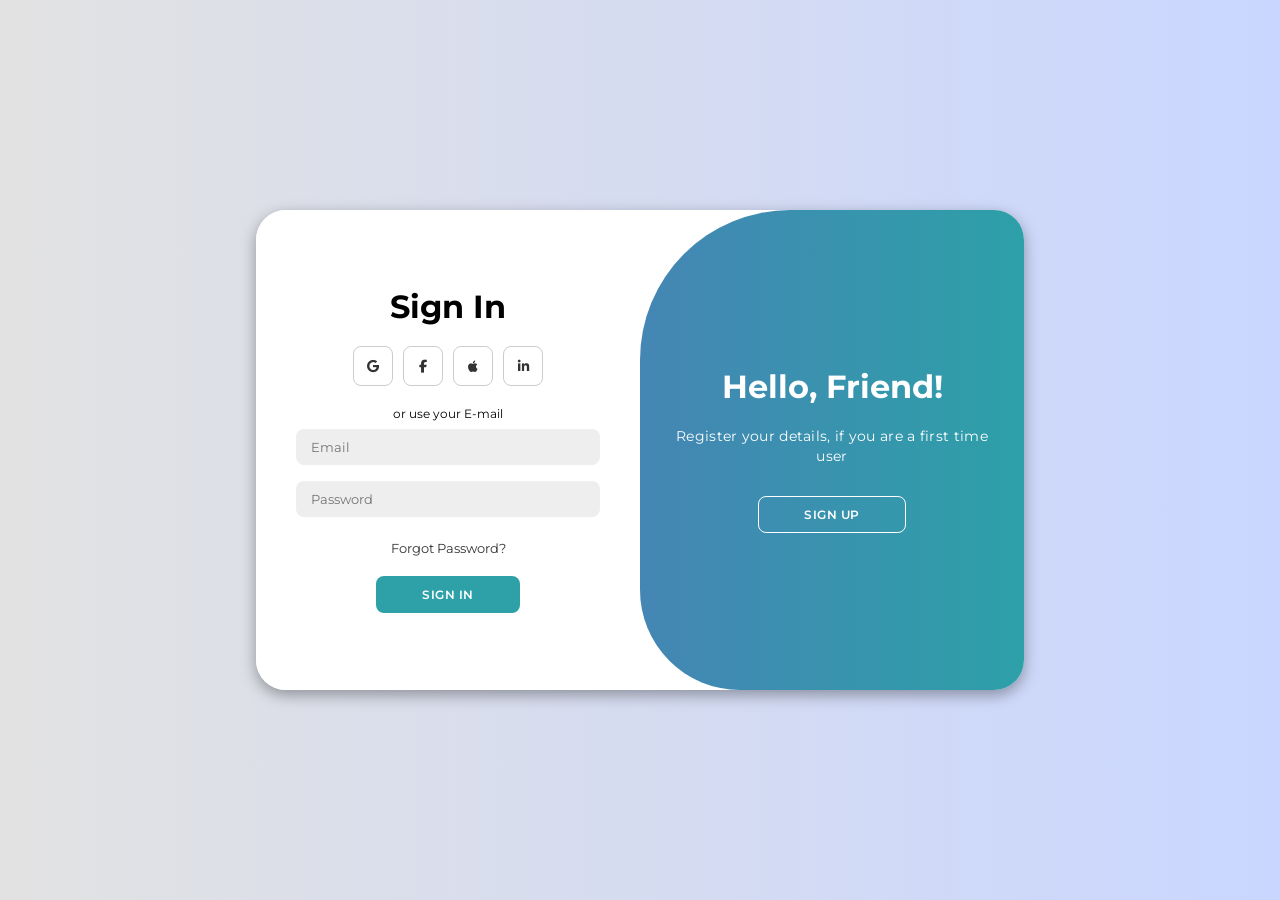
<file: loginPage/login.html>
<!DOCTYPE html>
<html lang="en">
    <head>
        <meta charset="UTF-8">
        <meta name="viewport" content="width=device-width, initial-scale=1.0">
        <title>Login/register</title>
        <link rel="stylesheet" href="loginstyles.css">
        <link rel="stylesheet" href="https://cdnjs.cloudflare.com/ajax/libs/font-awesome/6.4.2/css/all.min.css"/>
        <link rel="preconnect" href="https://fonts.googleapis.com">
        <link rel="preconnect" href="https://fonts.gstatic.com" crossorigin>
        <link href="https://fonts.googleapis.com/css2?family=Montserrat:ital,wght@0,100..900;1,100..900&display=swap" rel="stylesheet">
    </head>

    <body>
        <div class="container" id="container">
            <div class="form-container sign-up">
                <form action="#" method="post">
                    <h1>Create Account</h1>
                    <div class="social-icons">
                        <a href="#" class="icon"><i class="fa-brands fa-google"></i></a>
                        <a href="#" class="icon"><i class="fa-brands fa-facebook-f"></i></a>
                        <a href="#" class="icon"><i class="fa-brands fa-apple"></i></a>
                        <a href="#" class="icon"><i class="fa-brands fa-linkedin-in"></i></a>
                    </div>
                    <span>or use your email for registration</span>
                    <input type="text" placeholder="Name">
                    <input type="email" placeholder="Email">
                    <input type="password" placeholder="Password">
                    <button>Sign Up</button>
                </form>
            </div>
            <div class="form-container sign-in">
                <form action="#" method="post">
                    <h1>Sign In</h1>
                    <div class="social-icons">
                        <a href="#" class="icon"><i class="fa-brands fa-google"></i></a>
                        <a href="#" class="icon"><i class="fa-brands fa-facebook-f"></i></a>
                        <a href="#" class="icon"><i class="fa-brands fa-apple"></i></a>
                        <a href="#" class="icon"><i class="fa-brands fa-linkedin-in"></i></a>
                    </div>
                    <span>or use your E-mail</span>
                    <input type="email" placeholder="Email">
                    <input type="password" placeholder="Password">
                    <a href="#">Forgot Password?</a>
                    <button>Sign In</button>
                </form>
            </div>
            <div class="toggle-container">
                <div class="toggle">
                    <div class="toggle-panel toggle-left">
                        <h1>Welcome Back!</h1>
                        <p>Enter your details to login</p>
                        <button class="hidden" id="login">Sign In</button>
                    </div>
                    <div class="toggle-panel toggle-right">
                        <h1>Hello, Friend!</h1>
                        <p>Register your details, if you are a first time user</p>
                        <button class="hidden" id="register">Sign Up</button>
                    </div>
                </div>
            </div>
        </div>
        <script src = "loginScript.js"></script>
    </body>
</html>
</file>
<file: loginPage/loginstyles.css>
@import url('https://fonts.googleapis.com/css2?family=Montserrat:wght@300;400;500;600;700&display=swap');

*{
    margin: 0;
    padding: 0;
    box-sizing: border-box;
    font-family: 'Montserrat', sans-serif;
}

body{
    background-color: #c9d6ff;
    background: linear-gradient(to right, #e2e2e2, #c9d6ff);
    display: flex;
    align-items: center;
    justify-content: center;
    flex-direction: column;
    height: 100vh;
}

.container{
    background-color: #fff;
    border-radius: 30px;
    box-shadow: 0 5px 15px rgba(0, 0, 0, 0.35);
    position:relative;
    overflow: hidden;
    width: 768px;
    max-width: 100%;
    min-height: 480px;
}

.container p{
    font-size: 14px;
    line-height: 20px;
    letter-spacing: 0.3px;
    margin: 20px 0;
}

.container span{
    font-size: 12px;
}

.container a{
    color: #333;
    font-size: 13px;
    text-decoration: none;
    margin: 15px 0 10px;
}

.container button{
    background-color: #2da0a8;
    color: #fff;
    font-size: 12px;
    padding: 10px 45px;
    border: 1px solid transparent;
    border-radius: 8px;
    font-weight: 600;
    letter-spacing: 0.5px;
    text-transform: uppercase;
    margin-top: 10px;
    cursor: pointer;
}

.container button.hidden{
    background-color: transparent;
    border-color: #fff;
}

.container form{
    background-color: #fff;
    display: flex;
    align-items: center;
    justify-content: center;
    flex-direction: column;
    padding: 0 40px;
    height: 100%;
}

.container input{
    background-color: #eee;
    border: none;
    margin: 8px 0;
    padding: 10px 15px;
    font-size: 13px;
    border-radius: 8px;
    width: 100%;
    outline: none;
}

.form-container{
    position: absolute;
    top:0;
    height: 100%;
    transition: all 0.6s ease-in-out;
}

.sign-in{
    left: 0%;
    width: 50%;
    z-index: 2;
}

.container.active .sign-in{
    transform: translateX(100%);
}

.sign-up{
    left: 0;
    width: 50%;
    opacity: 0;
    z-index: 1;
}

.container.active .sign-up{
    transform: translateX(100%);
    opacity: 1;
    z-index: 5;
    animation: move 0.6s;
}

@keyframes move{
    0%, 49.99%{
        opacity: 0;
        z-index: 1;
    }
    50%, 100%{
        opacity: 1;
        z-index: 5;
    }
}

.social-icons{
    margin: 20px 0;
}

.social-icons a{
    border: 1px solid #ccc;
    border-radius: 20%;
    display: inline-flex;
    justify-content: center;
    align-items: center;
    margin: 0 3px;
    width: 40px;
    height: 40px;
}

.toggle-container{
    position: absolute;
    top: 0;
    left: 50%;
    width: 50%;
    height: 100%;
    overflow: hidden;
    transition: all 0.6s ease-in-out;
    border-radius: 150px 0 0 100px;
    z-index: 1000;
}

.container.active .toggle-container{
    transform: translateX(-100%);
    border-radius: 0 150px 100px 0;
}

.toggle{
    background-color: #2da0a8;
    height: 100%;
    background: linear-gradient(to right, #5c6bc0, #2da0a8);
    color: #fff;
    position: relative;
    left: -100%;
    height: 100%;
    width: 200%;
    transform: translateX(0);
    transition: all 0.6s ease-in-out;
}

.container.active .toggle{
    transform: translateX(50%);
}

.toggle-panel{
    position: absolute;
    width: 50%;
    height: 100%;
    display: flex;
    align-items: center;
    justify-content: center;
    flex-direction: column;
    padding: 0 30px;
    text-align: center;
    top: 0;
    transform: translateX(0);
    transition: all 0.6s ease-in-out;
}

.toggle-left{
    transform: translateX(-200%);
}

.container.active .toggle-left{
    transform: translateX(0);
}

.toggle-right{
    right: 0;
    transform: translateX(0);
}

.container.active .toggle-right{
    transform: translateX(200%);
}
</file>
